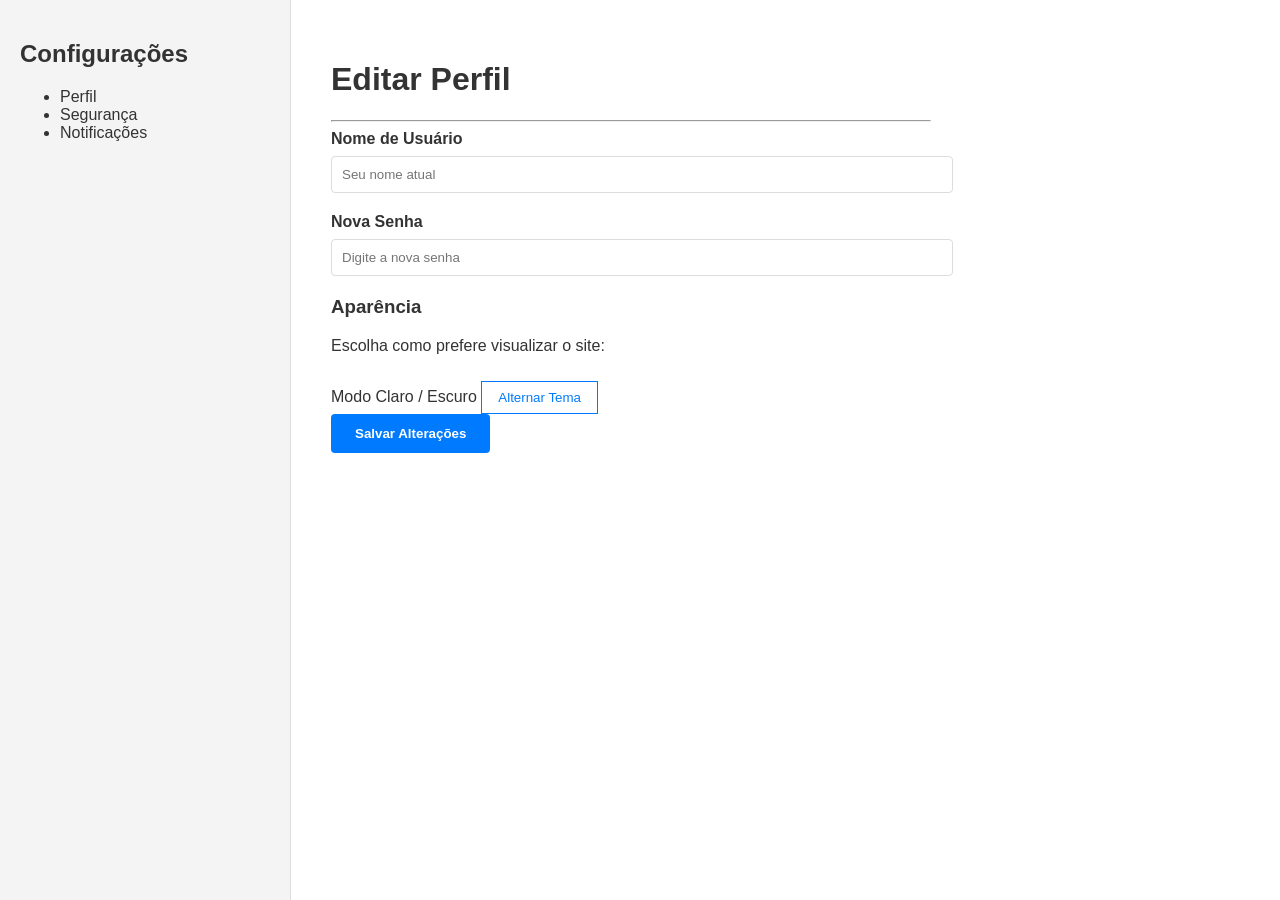
<file: Front-End-TCC/Front-edn Tcc (Etec)/html/perfil.html>
<!DOCTYPE html>
<html lang="pt-br">
<head>
    <meta charset="UTF-8">
    <meta name="viewport" content="width=device-width, initial-scale=1.0">
    <title>Configurações de Perfil</title>
    <link rel="stylesheet" href="../css/perfil.css">
</head>
<body>

<div class="container">
    <aside class="sidebar">
        <h2>Configurações</h2>
        <ul>
            <li class="active">Perfil</li>
            <li>Segurança</li>
            <li>Notificações</li>
        </ul>
    </aside>

    <main class="content">
        <h1>Editar Perfil</h1>
        <hr>

        <section class="settings-section">
            <div class="input-group">
                <label for="nome">Nome de Usuário</label>
                <input type="text" id="nome" placeholder="Seu nome atual">
            </div>

            <div class="input-group">
                <label for="senha">Nova Senha</label>
                <input type="password" id="senha" placeholder="Digite a nova senha">
            </div>
        </section>

        <section class="settings-section">
            <h3>Aparência</h3>
            <p>Escolha como prefere visualizar o site:</p>
            <div class="theme-switch">
                <span>Modo Claro / Escuro</span>
                <button id="theme-toggle" class="btn-toggle">Alternar Tema</button>
            </div>
        </section>

        <button class="btn-save">Salvar Alterações</button>
    </main>
</div>

<script src="../js/perfil.js"></script>
</body>
</html>
</file>
<file: Front-End-TCC/Front-edn Tcc (Etec)/css/perfil.css>
/* Cores padrão (Modo Claro) */
:root {
    --bg-color: #ffffff;
    --text-color: #333333;
    --sidebar-bg: #f4f4f4;
    --input-bg: #ffffff;
    --border-color: #ddd;
    --primary-color: #007bff;
}

/* Cores para o Modo Escuro */
[data-theme="dark"] {
    --bg-color: #1a1a1a;
    --text-color: #f4f4f4;
    --sidebar-bg: #2d2d2d;
    --input-bg: #333;
    --border-color: #444;
}

body {
    font-family: 'Segoe UI', sans-serif;
    background-color: var(--bg-color);
    color: var(--text-color);
    margin: 0;
    transition: all 0.3s ease;
}

.container {
    display: flex;
    min-height: 100vh;
}

.sidebar {
    width: 250px;
    background-color: var(--sidebar-bg);
    padding: 20px;
    border-right: 1px solid var(--border-color);
}

.content {
    flex: 1;
    padding: 40px;
    max-width: 600px;
}

.input-group {
    margin-bottom: 20px;
}

label {
    display: block;
    margin-bottom: 8px;
    font-weight: bold;
}

input {
    width: 100%;
    padding: 10px;
    background-color: var(--input-bg);
    color: var(--text-color);
    border: 1px solid var(--border-color);
    border-radius: 4px;
}

.btn-save {
    background-color: var(--primary-color);
    color: white;
    border: none;
    padding: 12px 24px;
    border-radius: 4px;
    cursor: pointer;
    font-weight: bold;
}

.btn-toggle {
    margin-top: 10px;
    padding: 8px 16px;
    cursor: pointer;
    border: 1px solid var(--primary-color);
    background: transparent;
    color: var(--primary-color);
}
</file>
